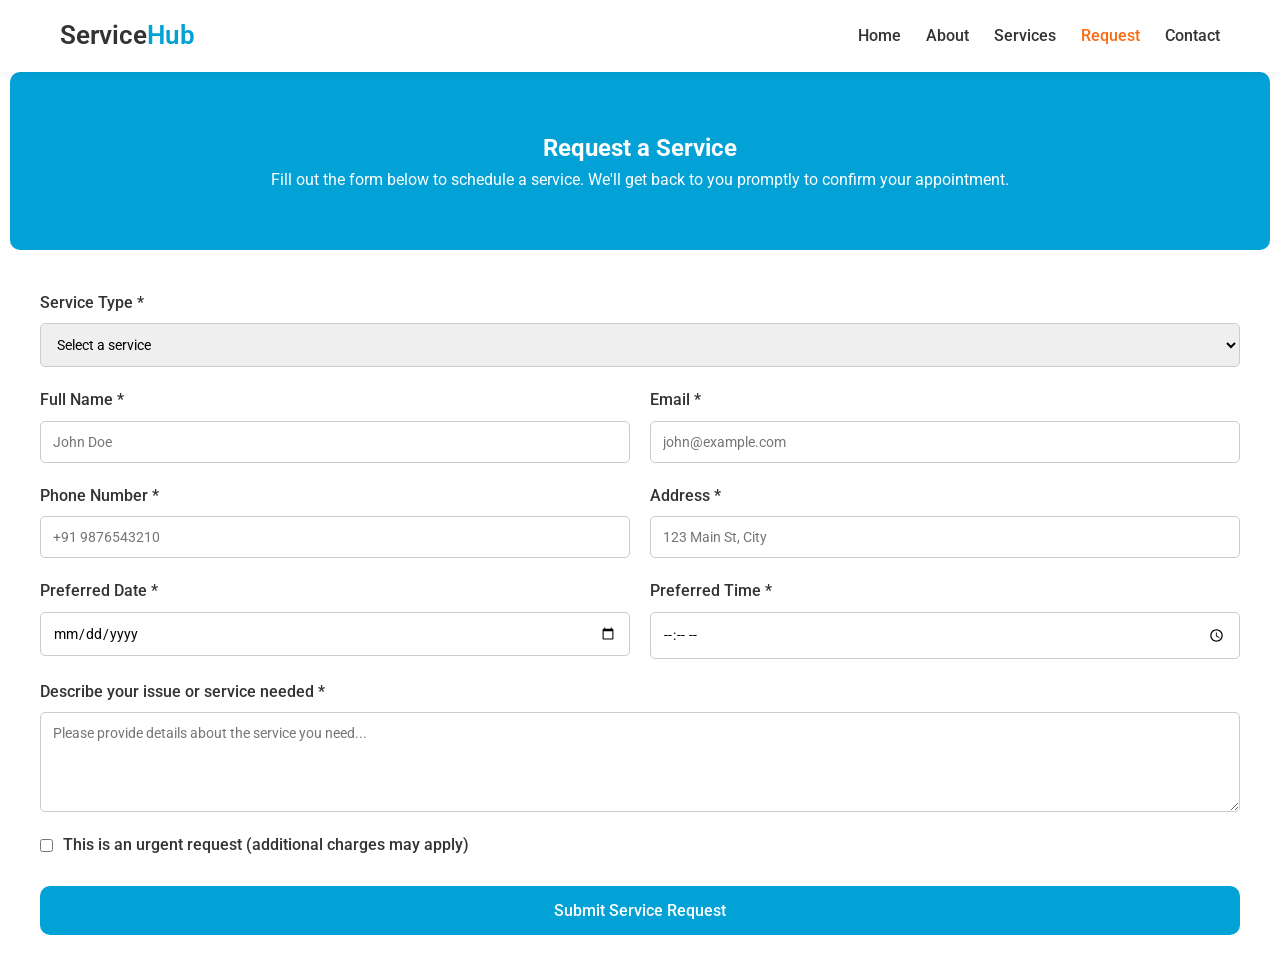
<file: Website/request.html>
<!DOCTYPE html>
<html lang="en">
<head>
    <meta charset="UTF-8">
    <meta name="viewport" content="width=device-width, initial-scale=1.0">
    <title>Request a Service</title>
    <link rel="stylesheet" href="css/style.css">
    <link rel="stylesheet" href="css/request.css">
    <link href="https://fonts.googleapis.com/css2?family=Roboto:wght@400;500;700&display=swap" rel="stylesheet">
</head>
<body>
    <!-- NAVBAR -->
<header class="navbar">
  <div class="container nav-content">
    <h2 class="logo">Service<span>Hub</span></h2>
    <nav>
      <ul class="nav-links">
        <li><a href="index.html">Home</a></li>
        <li><a href="about.html">About</a></li>
        <li><a href="service.html">Services</a></li>
        <li><a href="request.html" class="active">Request</a></li>
        <li><a href="contact.html">Contact</a></li>
      </ul>
    </nav>
  </div>
</header>
    <!-- Header Section -->
    <section class="service-section">
        <div class="service-header">
            <h1>Request a Service</h1>
            <p>Fill out the form below to schedule a service. We'll get back to you promptly to confirm your appointment.</p>
        </div>
    

    <!-- Form Section -->
    <section class="service-form-section">
        <div class="service-section">
            <form class="service-form">
                <div class="form-group">
                    <label for="service-type">Service Type *</label>
                    <select id="service-type" required>
                        <option value="">Select a service</option>
                        <option value="cleaning">Cleaning</option>
                        <option value="repair">Repair</option>
                        <option value="consultation">Consultation</option>
                    </select>
                </div>

                <div class="form-row">
                    <div class="form-group">
                        <label for="full-name">Full Name *</label>
                        <input type="text" id="full-name" placeholder="John Doe" required>
                    </div>
                    <div class="form-group">
                        <label for="email">Email *</label>
                        <input type="email" id="email" placeholder="john@example.com" required>
                    </div>
                </div>

                <div class="form-row">
                    <div class="form-group">
                        <label for="phone">Phone Number *</label>
                        <input type="tel" id="phone" placeholder="+91 9876543210" required>
                    </div>
                    <div class="form-group">
                        <label for="address">Address *</label>
                        <input type="text" id="address" placeholder="123 Main St, City" required>
                    </div>
                </div>

                <div class="form-row">
                    <div class="form-group">
                        <label for="preferred-date">Preferred Date *</label>
                        <input type="date" id="preferred-date" required>
                    </div>
                    <div class="form-group">
                        <label for="preferred-time">Preferred Time *</label>
                        <input type="time" id="preferred-time" required>
                    </div>
                </div>

                <div class="form-group">
                    <label for="description">Describe your issue or service needed *</label>
                    <textarea id="description" placeholder="Please provide details about the service you need..." required></textarea>
                </div>

                <div class="form-group checkbox-group">
                    <label for="urgent">
                        <input type="checkbox" id="urgent">
                        This is an urgent request (additional charges may apply)
                    </label>
                </div>

                <button type="submit" class="submit-btn">Submit Service Request</button>
            </form>
        </div>
    </section>
</body>
</html>
</file>
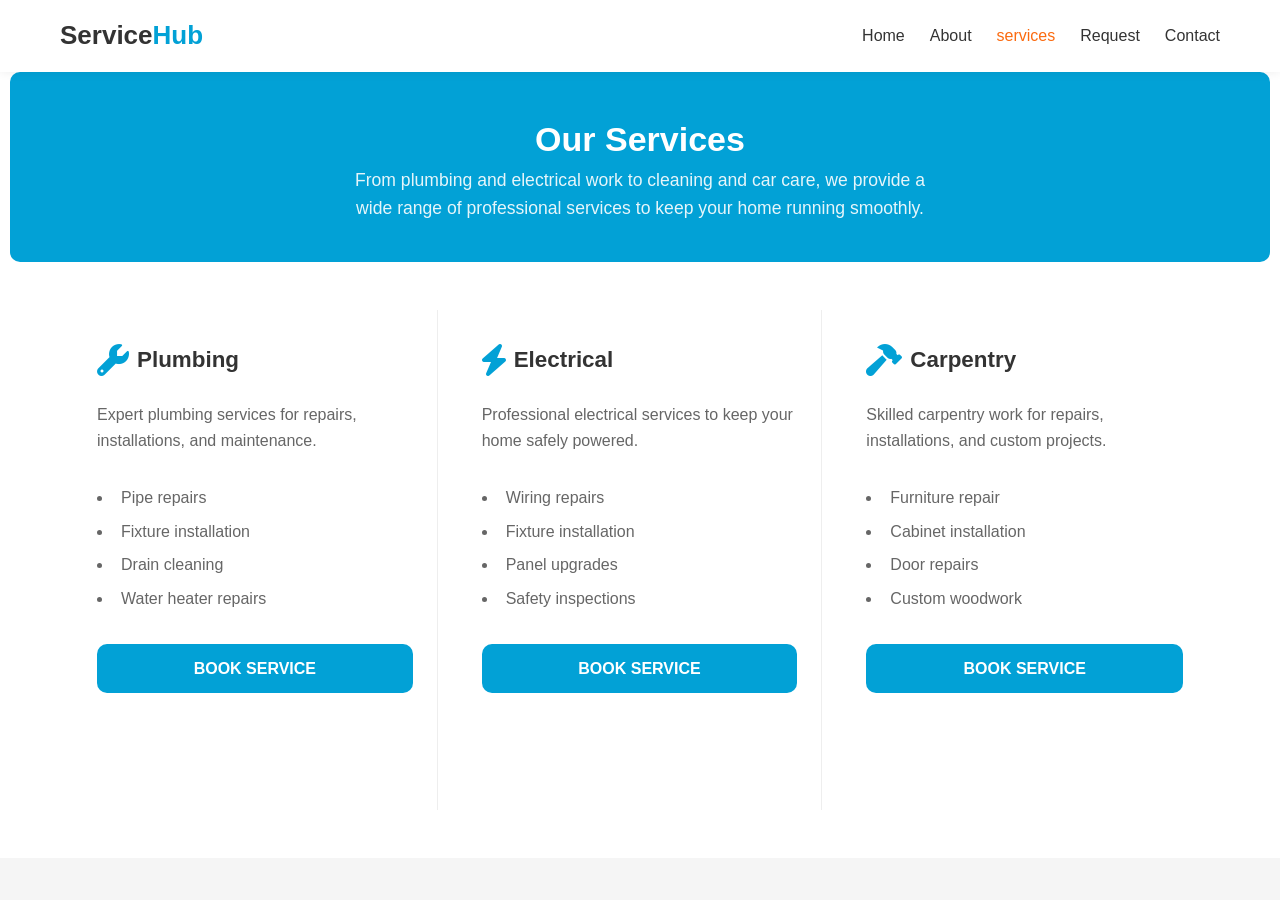
<file: Website/service.html>
<!DOCTYPE html>
<html lang="en">
<head>
    <meta charset="UTF-8">
    <meta name="viewport" content="width=device-width, initial-scale=1.0">
    <title>Our Services Section</title>
    <link rel="stylesheet" href="css/style.css">
    <link rel="stylesheet" href="css/service.css">
    <link href="https://fonts.googleapis.com/css2?family=Roboto:wght@400;700&display=swap" rel="stylesheet">
    <link rel="stylesheet" href="https://cdnjs.cloudflare.com/ajax/libs/font-awesome/6.0.0/css/all.min.css">
</head>
<body>

    <!-- NAVBAR -->
<header class="navbar">
  <div class="container nav-content">
    <h2 class="logo">Service<span>Hub</span></h2>
    <nav>
      <ul class="nav-links">
        <li><a href="index.html">Home</a></li>
        <li><a href="about.html">About</a></li>
        <li><a href="service.html" class="active">services</a></li>
        <li><a href="request.html">Request</a></li>
        <li><a href="contact.html">Contact</a></li>
      </ul>
    </nav>
  </div>
</header>

    <section class="services-section">
        
        <div class="services-header">
            <h2>Our Services</h2>
            <p>From plumbing and electrical work to cleaning and car care, we provide a wide range of professional services to keep your home running smoothly.</p>
        </div>

        <div class="services-container">

            <div class="service-card">
                <div class="icon-title">
                    <i class="fa-solid fa-wrench"></i> 
                    <h3>Plumbing</h3>
                </div>
                <p class="description">Expert plumbing services for repairs, installations, and maintenance.</p>
                
                <ul class="service-list">
                    <li>Pipe repairs</li>
                    <li>Fixture installation</li>
                    <li>Drain cleaning</li>
                    <li>Water heater repairs</li>
                </ul>
                
                <a href="#" class="service-button">Book Service</a>
            </div>

            <div class="service-card">
                <div class="icon-title">
                    <i class="fa-solid fa-bolt"></i> 
                    <h3>Electrical</h3>
                </div>
                <p class="description">Professional electrical services to keep your home safely powered.</p>
                
                <ul class="service-list">
                    <li>Wiring repairs</li>
                    <li>Fixture installation</li>
                    <li>Panel upgrades</li>
                    <li>Safety inspections</li>
                </ul>
                
                <a href="#" class="service-button">Book Service</a>
            </div>

            <div class="service-card">
                <div class="icon-title">
                    <i class="fa-solid fa-hammer"></i> 
                    <h3>Carpentry</h3>
                </div>
                <p class="description">Skilled carpentry work for repairs, installations, and custom projects.</p>
                
                <ul class="service-list">
                    <li>Furniture repair</li>
                    <li>Cabinet installation</li>
                    <li>Door repairs</li>
                    <li>Custom woodwork</li>
                </ul>
                
                <a href="#" class="service-button">Book Service</a>
            </div>

        </div>
    </section>

</body>
</html>
</file>
<file: Website/css/style.css>
/* GLOBAL */
*{margin:0;padding:0;box-sizing:border-box;font-family:'Poppins',sans-serif;}
body{background:#f5f5f5;color:#333;}
.container{max-width:1200px;margin:auto;padding:0 20px;}

/* NAVBAR */
.navbar{background:#fff;padding:15px 0;box-shadow:0 0 10px rgba(0,0,0,0.08);position:sticky;top:0;z-index:100;}
.nav-content{display:flex;justify-content:space-between;align-items:center;}
.logo{font-size:26px;font-weight:600;}
.logo span{color:#02a1d6;}
.nav-links{display:flex;gap:25px;list-style:none;}
.nav-links a{text-decoration:none;font-weight:500;color:#333;transition:0.3s;}
.nav-links a:hover,.nav-links .active{color:#fb6a0f;}

/* About Section */
.about-section {
    background-color: #ffffff;
    padding: 0px 10px;
}

.about-header {
    background-color: #02a1d6;
    ; /* dark green as in screenshot */
    color: #fff;
    text-align: center;
    padding: 50px 20px;
    border-radius: 10px;
}

.about-header h1 {
    font-size: 34px;
    font-weight: 700;
    margin-bottom: 10px;
}

.about-header p {
    font-size: 16px;
    font-weight: 400;
}

.about-content {
    display: flex;
    flex-wrap: wrap;
    justify-content: center;
    align-items: center;
    gap: 40px;
    max-width: 1200px;
    margin: 40px auto 0 auto;
}

.our-story {
    flex: 1 1 500px;
    max-width: 600px;
}

.our-story h2 {
    font-size: 34px;
    margin-bottom: 20px;
    font-weight: 600;
}

.our-story p {
    font-size: 16px;
    margin-bottom: 15px;
    color: #555;
}

.our-story-image {
    flex: 1 1 400px;
    text-align: center;
}

.our-story-image img {

    width: 70%;
    max-width: 100%;
    border-radius: 20px;
}

/* Values Section */
.values-section {
    background-color: #ffffff;
    padding: 60px 20px;
    text-align: center;
}

.values-header h2 {
    font-size: 32px;
    margin-bottom: 10px;
    font-weight: 700;
}

.values-header p {
    font-size: 16px;
    color: #666;
    margin-bottom: 50px;
}

.values-cards {
    display: flex;
    flex-wrap: wrap;
    justify-content: center;
    gap: 30px;
    max-width: 1200px;
    margin: 0 auto;
}

.card {
    background-color: #ffffff;
    padding: 30px 20px;
    border-radius: 26px;
    flex: 1 1 250px;
    max-width: 280px;
    text-align: center;
    box-shadow: 0 4px 10px rgba(0,0,0,0.05);
}

.card .icon {
    font-size: 26px;
    margin-bottom: 20px;
    color: #1E73BE;
}

.card h3 {
    font-size: 20px;
    margin-bottom: 10px;
    font-weight: 600;
}

.card p {
    font-size: 14px;
    color: #555;
}

/* Responsive */
@media (max-width: 900px) {
    .about-content {
        flex-direction: column;
    }

    .values-cards {
        flex-direction: column;
        gap: 20px;
    }
}

.services-section {
    background-color: #ffffff;
    padding: 0px 10px;
}

.services-header {
    background-color: #02a1d6;
    ; /* dark green as in screenshot */
    color: #fff;
    text-align: center;
    padding: 40px 20px;
    border-radius: 10px;
}

.services-header h2 {
    font-size: 34px;
    font-weight: 700;
    
}


.services-header p {
    max-width: 600px;
    margin: 0 auto;
    font-size: 1.1rem;
    opacity: 0.9;
}

/* --- 3. Services Container (White Section) --- */

.services-container {
    display: flex; /* Flexbox for column layout */
    padding: 3rem 5%;
    background-color: #fff;
    flex-wrap: wrap; /* Wrap on smaller screens */
    gap: 20px;
}

/* --- 4. Individual Service Card Styling --- */

.service-card {
    display: flex;
    flex-direction: column;
    padding: 2rem 1.5rem;
    flex: 1 1 300px; /* Har card kam se kam 300px legi aur grow/shrink hogi */
    border-right: 1px solid #eee; /* Columns ke beech ki halki line */
    min-height: 500px; /* Card ki height maintain karne ke liye */
}

/* Last card se border-right hatana */
.service-card:last-child {
    border-right: none;
}

.icon-title {
    display: flex;
    align-items: center;
    margin-bottom: 1.5rem;
}

.icon-title i {
    color: var(--primary-green);
    font-size: 2rem;
    margin-right: 0.5rem;
}

.service-card h3 {
    font-size: 1.4rem;
    font-weight: 700;
    color: var(--text-dark);
}

.service-card .description {
    color: var(--text-gray);
    margin-bottom: 2rem;
    min-height: auto; /* Taa ki descriptions barabar na hone par bhi height maintain ho */
}

/* --- 5. List Styling --- */

.service-list {
    margin-bottom: 1.5rem; /* Button ko bottom mein push karega */
    padding-left: 1rem;
}

.service-list li {
    font-size: 1rem;
    color: var(--text-gray);
    margin-bottom: 0.5rem;
    /* Custom bullet point (image jaisa) */
    list-style: disc outside; 
    padding-left: 0.5rem;
}

/* --- 6. Button Styling (Green Background) --- */

.service-button {
    display: block; /* Poori width legi */
    text-align: center;
    background-color: #02a1d6;
    color: var(--text-light);
    padding: 0.75rem 0;
    font-weight: 700;
    text-transform: uppercase;
    margin-top: 0; /* List aur button ke beech ki jagah */
    transition: background-color 0.3s;
    border-radius: 10px;
}

.service-button:hover {
    background-color: #fb6a0f; /* Hover effect */
    transform: translateY(-2px);
}

/* --- 7. Responsiveness (Mobile and Tablet) --- */

@media (max-width: 992px) {
    /* Tablet view: 2 cards per row */
    .service-card {
        flex: 1 1 45%; 
        min-height: 400px; 
    }
    
    /* Har doosri card ka right border hatana */
    .service-card:nth-child(even) {
        border-right: none;
    }
    /* Har teesri card (jo pehle last thi) ka border wapas lagana */
    .service-card:nth-child(odd) {
        border-right: 1px solid #eee;
    }
    /* Aakhri card ka border remove karna */
    .service-card:last-child {
        border-right: none;
    }
}

@media (max-width: 600px) {
    /* Mobile view: 1 card per row */
    .services-container {
        flex-direction: column;
    }
    
    .service-card {
        flex: 1 1 100%;
        border-right: none; /* Mobile mein koi vertical line nahi */
        border-bottom: 1px solid #eee; /* Bottom mein halki line */
        padding-bottom: 3rem;
        min-height: auto;
    }
    
    .service-card:last-child {
        border-bottom: none;
    }
    
    .services-header h2 {
        font-size: 2rem;
    }
    
    .service-list {
        padding-left: 0;
    }
}
      .service-section {
    background-color: #ffffff;
    padding: 0px 10px;
}
/* Header Section – Green Top Box */
.service-header {
     background-color: #02a1d6;
    ; /* dark green as in screenshot */
    color: #fff;
    text-align: center;
    padding: 57px 20px;
    border-radius: 10px;
    
}

/* Form Section - White Area */
.service-form-section {
    background-color: #fff;
    padding: 40px 20px;
    position: relative;
}


/* Form Styling */
.service-form {
    display: flex;
    flex-direction: column;
    gap: 20px;
}

.form-row {
    display: flex;
    gap: 20px;
    flex-wrap: wrap;
}

.form-group {
    display: flex;
    flex-direction: column;
    flex: 1;
}

label {
    font-weight: 500;
    margin-bottom: 8px;
}

input, select, textarea {
    padding: 12px;
    border: 1px solid #ccc;
    border-radius: 5px;
    font-size: 14px;
}

textarea {
    min-height: 100px;
    resize: vertical;
}

/* Checkbox Styling */
.checkbox-group label {
    display: flex;
    align-items: center;
    cursor: pointer;
}

.checkbox-group input[type="checkbox"] {
    margin-right: 10px;
}

/* Submit Button */
.submit-btn {
    background-color: #02a1d6;
    color: #fff;
    padding: 15px;
    font-size: 16px;
    font-weight: 500;
    border: none;
    border-radius: 10px;
    cursor: pointer;
    transition: background 0.3s, transform 0.3s;
}

.submit-btn:hover {
    background-color: #fb6a0f;
    transform: translateY(-2px);
}

/* Responsive */
@media (max-width: 768px) {
    .form-row {
        flex-direction: column;
    }
}
    /* HERO SECTION */

.contact-section {
    background-color: #ffffff;
    padding: 0px 10px;  
}

.contact-hero {
  background: #02a1d6;
  text-align: center;
  padding: 48px 20px;
  color: white;
  border-radius: 10px;
}

.contact-hero h1 {
    font-size: 34px;
    font-weight: 700;
    margin-bottom: 10px;
}

.contact-hero p {
    font-size: 18px;
    font-weight: 400;
}

/* INFO ROW */
.info-row {
  display: flex;
  justify-content: center;
  gap: 40px;
  padding: 40px 20px;
  flex-wrap: wrap;
}

.info-card {
  text-align: center;
  width: 260px;
}

.icon-circle {
  width: 60px;
  height: 60px;
  border-radius: 50%;
  background: #e5f2e9;
  display: flex;
  justify-content: center;
  align-items: center;
  margin: 0 auto 15px;
}

.icon-circle img {
  width: 28px;
  opacity: 0.7;
}

.label {
  font-size: 18px;
  font-weight: bold;
  margin-bottom: 5px;
}

.value {
  font-size: 15px;
  line-height: 22px;
  opacity: 0.8;
}

/* MAIN AREA */
.main {
  display: flex;
  justify-content: center;
  gap: 40px;
  padding: 40px 20px;
  flex-wrap: wrap;
}

.card {
  background: white;
  padding: 30px;
  border-radius: 10px;
  width: 420px;
  box-shadow: 0 4px 12px rgba(0,0,0,0.08);
}

/* FORM CARD */
.form-title {
  margin-bottom: 20px;
  font-size: 24px;
  font-weight: bold;
}

.row {
  display: flex;
  gap: 20px;
}

.input-group {
  flex: 1;
  display: flex;
  flex-direction: column;
  margin-bottom: 20px;
  width:50%;
}

.input-group.full {
  width: 100%;
}

label {
  font-weight: bold;
  margin-bottom: 5px;
}

input, textarea {
  padding: 10px;
  border: 1px solid #ccc;
  border-radius: 6px;
  font-size: 14px;
}

textarea {
  height: 100px;
  resize: none;
}

.send-btn {
  background: #02a1d6;
  color: white;
  border: none;
  padding: 12px 20px;
  border-radius: 6px;
  font-size: 16px;
  cursor: pointer;
  transition: 0.3s;
}

.send-btn:hover {
  background: #fb6a0f;
  transform: translateY(-2px);
}

/* WORKING HOURS */
.hours h3 {
  font-size: 22px;
  margin-bottom: 20px;
}

.line {
  display: flex;
  justify-content: space-between;
  font-size: 16px;
  margin: 8px 0;
}

.emergency-title {
  margin-top: 20px;
  font-weight: bold;
  font-size: 17px;
}

.emergency-text {
  font-size: 14px;
  opacity: 0.8;
  margin: 10px 0;
}

.emergency-number {
  font-size: 16px;
  font-weight: bold;
  color: #02a1d6;
}

/* ============================================
   RESPONSIVE DESIGN
   ============================================ */

/* -------- Tablet (768px) -------- */
@media (max-width: 768px) {

  .info-row {
    gap: 25px;
    padding: 20px;
  }

  .info-card {
    width: 220px;
  }

  .main {
    flex-direction: column;
    align-items: center;
    gap: 25px;
  }

  .card {
    width: 90%;
    padding: 20px;
  }

  .row {
    flex-direction: column;
    gap: 0;
  }

  .send-btn {
    width: 100%;
  }
}

/* -------- Mobile (480px) -------- */
@media (max-width: 480px) {

  .contact-hero h1 {
    font-size: 26px;
  }

  .contact-hero p {
    font-size: 14px;
  }

  .info-row {
    flex-direction: column;
    align-items: center;
  }

  .info-card {
    width: 100%;
  }

  .icon-circle {
    width: 55px;
    height: 55px;
  }

  .main {
    padding: 20px 10px;
  }

  .card {
    width: 100%;
    padding: 20px;
  }

  .line {
    font-size: 14px;
  }

  input,
  textarea {
    font-size: 13px;
    padding: 8px;
  }

  .form-title {
    font-size: 20px;
  }
}

/* HERO */
.hero{height:90vh;position:relative;display:flex;align-items:center;justify-content:center;}
.hero-video{width:100%;height:100%;object-fit:cover;position:absolute;z-index:-2;}
.overlay{width:100%;height:100%;background:rgba(246, 247, 247, 0.45);position:absolute;z-index:-1;}
.hero-text{text-align:center;color:rgb(8, 8, 8);max-width:650px;padding:20px;}
.hero-text h1{font-size:48px;font-weight:700;margin-bottom:10px;}
.hero-text p{font-size:18px;margin-bottom:20px;}
.hero-btn{padding:14px 25px;background:#02a1d6;color:#fff;text-decoration:none;font-weight:500;border-radius:8px;transition:0.3s;}
.hero-btn:hover{background:#fb6a0f;}

/* OUR VALUE */
.our-value{padding:60px 0;background:#fff;}
.section-title{font-size:32px;font-weight:600;text-align:center;margin-bottom:40px;}
.value-grid{display:grid;grid-template-columns:repeat(auto-fit,minmax(250px,1fr));gap:30px;}
.value-item{background:#02a1d6;color:white;padding:25px;border-radius:12px;text-align:center;}

/* PROVIDER SKILLS */
.provider-skills{padding:60px 0;background:#f7f7f7;}
.skills-cards{display:grid;grid-template-columns:repeat(auto-fit,minmax(270px,1fr));gap:30px;}
.skills-card{background:#fff;padding:20px;border-radius:12px;box-shadow:0 0 15px rgba(0,0,0,0.08);text-align:center;transition:transform 0.3s;}
.skills-card:hover{transform:translateY(-5px);}
.skills-card h3{margin:15px 0 10px;font-size:20px;}
.skills-card p{font-size:14px;line-height:1.6;}
.skills-image{width:100%;border-radius:12px;object-fit:cover;height:200px;}
.skills-video{width:100%;border-radius:12px;margin-top:15px;}

/* FOUNDER SECTION */
.founder-section{padding:60px 0;background:#fff;}
.founder-container{display:flex;align-items:center;gap:40px;flex-wrap:wrap;}
.founder-image img{width:300px;border-radius:12px;object-fit:cover;}
.founder-text h2{font-size:28px;margin-bottom:15px;}
.founder-text p{font-size:16px;line-height:1.6;}

/* FOOTER */
.footer{background:#111;color:#ddd;padding:50px 0 20px;}
.footer-content{display:flex;justify-content:space-between;flex-wrap:wrap;gap:40px;}
.footer-logo h2{font-size:26px;}
.footer-logo span{color:#fb6a0f;}
.footer-links ul{list-style:none;}
.footer-links a{color:#ddd;text-decoration:none;transition:0.3s;}
.footer-links a:hover{color:#fb6a0f;}
.footer-contact p{margin-bottom:5px;}
.footer p{text-align:center;margin-top:30px;color:#bbb;}

/* RESPONSIVE */
@media(max-width:768px){
    .hero-text h1{font-size:34px;}
    .nav-links{flex-direction:column;gap:15px;margin-top:10px;}
    .founder-container{flex-direction:column;}
}
</file>
<file: Website/css/request.css>
/* Global Styles */
* {
    margin: 0;
    padding: 0;
    box-sizing: border-box;
    font-family: 'Roboto', sans-serif;
}

body {
    background-color: #f5f5f5;
    color: #333;
    line-height: 1.6;
}

.service-section {
    background-color: #ffffff;
    padding: 0px 10px;
}
/* Header Section – Green Top Box */
.service-header {
     background-color: #02a1d6;
    ; /* dark green as in screenshot */
    color: #fff;
    text-align: center;
    padding: 57px 20px;
    border-radius: 10px;
    
}

/* Form Section - White Area */
.service-form-section {
    background-color: #fff;
    padding: 40px 20px;
    position: relative;
}


/* Form Styling */
.service-form {
    display: flex;
    flex-direction: column;
    gap: 20px;
}

.form-row {
    display: flex;
    gap: 20px;
    flex-wrap: wrap;
}

.form-group {
    display: flex;
    flex-direction: column;
    flex: 1;
}

label {
    font-weight: 500;
    margin-bottom: 8px;
}

input, select, textarea {
    padding: 12px;
    border: 1px solid #ccc;
    border-radius: 5px;
    font-size: 14px;
}

textarea {
    min-height: 100px;
    resize: vertical;
}

/* Checkbox Styling */
.checkbox-group label {
    display: flex;
    align-items: center;
    cursor: pointer;
}

.checkbox-group input[type="checkbox"] {
    margin-right: 10px;
}

/* Submit Button */
.submit-btn {
    background-color: #02a1d6;
    color: #fff;
    padding: 15px;
    font-size: 16px;
    font-weight: 500;
    border: none;
    border-radius: 10px;
    cursor: pointer;
    transition: background 0.3s, transform 0.3s;
}

.submit-btn:hover {
    background-color: #fb6a0f;
    transform: translateY(-2px);
}

/* Responsive */
@media (max-width: 768px) {
    .form-row {
        flex-direction: column;
    }
}
</file>
<file: Website/css/service.css>
/* --- 1. Variables and Reset --- */
:root {
    /* Colors used in the image */
    --primary-green: #02a1d6; /* Darker Green for Header/Buttons */
    --light-green: #4caf50; /* Button Hover Color (Example) */
    --text-dark: #333;
    --text-light: #fff;
    --text-gray: #666;
    
    /* Font (Image se milta-julta clean font) */
    --main-font: 'Roboto', sans-serif;
}

* {
    margin: 0;
    padding: 0;
    box-sizing: border-box;
}

body {
    font-family: var(--main-font);
    line-height: 1.6;
    color: var(--text-dark);
}

a {
    text-decoration: none;
    color: inherit;
}

ul {
    list-style: none;
}



.services-section {
    background-color: #ffffff;
    padding: 0px 10px;
}

.services-header {
    background-color: #02a1d6;
    ; /* dark green as in screenshot */
    color: #fff;
    text-align: center;
    padding: 40px 20px;
    border-radius: 10px;
}

.services-header h2 {
    font-size: 34px;
    font-weight: 700;
    
}


.services-header p {
    max-width: 600px;
    margin: 0 auto;
    font-size: 1.1rem;
    opacity: 0.9;
}

/* --- 3. Services Container (White Section) --- */

.services-container {
    display: flex; /* Flexbox for column layout */
    padding: 3rem 5%;
    background-color: #fff;
    flex-wrap: wrap; /* Wrap on smaller screens */
    gap: 20px;
}

/* --- 4. Individual Service Card Styling --- */

.service-card {
    display: flex;
    flex-direction: column;
    padding: 2rem 1.5rem;
    flex: 1 1 300px; /* Har card kam se kam 300px legi aur grow/shrink hogi */
    border-right: 1px solid #eee; /* Columns ke beech ki halki line */
    min-height: 500px; /* Card ki height maintain karne ke liye */
}

/* Last card se border-right hatana */
.service-card:last-child {
    border-right: none;
}

.icon-title {
    display: flex;
    align-items: center;
    margin-bottom: 1.5rem;
}

.icon-title i {
    color: var(--primary-green);
    font-size: 2rem;
    margin-right: 0.5rem;
}

.service-card h3 {
    font-size: 1.4rem;
    font-weight: 700;
    color: var(--text-dark);
}

.service-card .description {
    color: var(--text-gray);
    margin-bottom: 2rem;
    min-height: auto; /* Taa ki descriptions barabar na hone par bhi height maintain ho */
}

/* --- 5. List Styling --- */

.service-list {
    margin-bottom: 1.5rem; /* Button ko bottom mein push karega */
    padding-left: 1rem;
}

.service-list li {
    font-size: 1rem;
    color: var(--text-gray);
    margin-bottom: 0.5rem;
    /* Custom bullet point (image jaisa) */
    list-style: disc outside; 
    padding-left: 0.5rem;
}

/* --- 6. Button Styling (Green Background) --- */

.service-button {
    display: block; /* Poori width legi */
    text-align: center;
    background-color: #02a1d6;
    color: var(--text-light);
    padding: 0.75rem 0;
    font-weight: 700;
    text-transform: uppercase;
    margin-top: 0; /* List aur button ke beech ki jagah */
    transition: background-color 0.3s;
    border-radius: 10px;
}

.service-button:hover {
    background-color: #fb6a0f; /* Hover effect */
    transform: translateY(-2px);
}

/* --- 7. Responsiveness (Mobile and Tablet) --- */

@media (max-width: 992px) {
    /* Tablet view: 2 cards per row */
    .service-card {
        flex: 1 1 45%; 
        min-height: 400px; 
    }
    
    /* Har doosri card ka right border hatana */
    .service-card:nth-child(even) {
        border-right: none;
    }
    /* Har teesri card (jo pehle last thi) ka border wapas lagana */
    .service-card:nth-child(odd) {
        border-right: 1px solid #eee;
    }
    /* Aakhri card ka border remove karna */
    .service-card:last-child {
        border-right: none;
    }
}

@media (max-width: 600px) {
    /* Mobile view: 1 card per row */
    .services-container {
        flex-direction: column;
    }
    
    .service-card {
        flex: 1 1 100%;
        border-right: none; /* Mobile mein koi vertical line nahi */
        border-bottom: 1px solid #eee; /* Bottom mein halki line */
        padding-bottom: 3rem;
        min-height: auto;
    }
    
    .service-card:last-child {
        border-bottom: none;
    }
    
    .services-header h2 {
        font-size: 2rem;
    }
    
    .service-list {
        padding-left: 0;
    }
}
</file>
